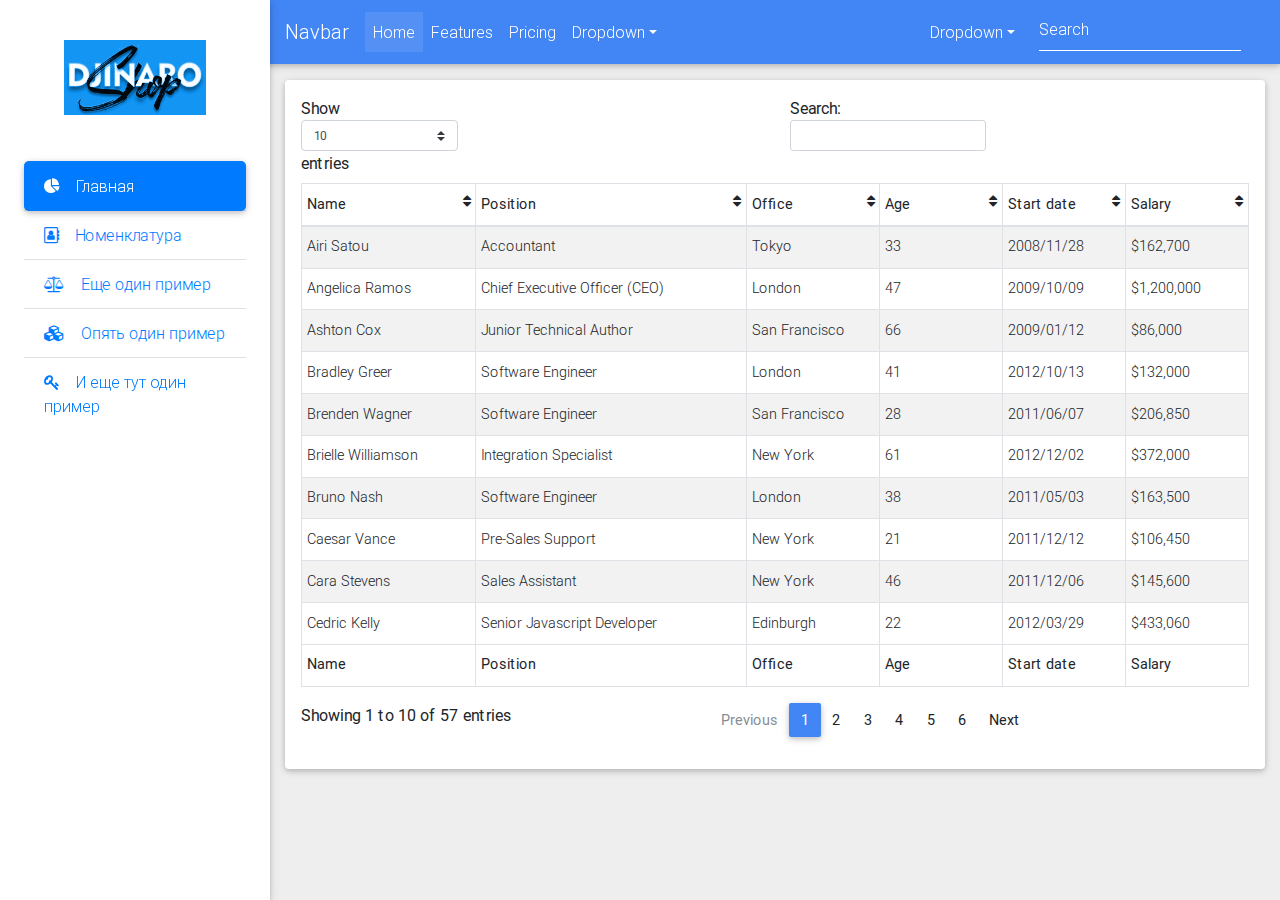
<file: index.html>
<!DOCTYPE html>
<html lang="en">

<head>
    <meta charset="utf-8">
    <meta name="viewport" content="width=device-width, initial-scale=1, shrink-to-fit=no">
    <meta http-equiv="x-ua-compatible" content="ie=edge">
    <title>Material Design Bootstrap</title>
    <!-- Font Awesome -->
    <link rel="stylesheet" href="https://maxcdn.bootstrapcdn.com/font-awesome/4.7.0/css/font-awesome.min.css">
    <!-- Bootstrap core CSS -->
    <link href="css/bootstrap.min.css" rel="stylesheet">
    <!-- Material Design Bootstrap -->
    <link href="css/mdb.min.css" rel="stylesheet">
    <!-- Your custom styles (optional) -->
    <link href="css/style.css" rel="stylesheet">
</head>

<body class="grey lighten-3">
    <header>
        <!--Navbar-->
        <nav class="navbar fixed-top navbar-expand-lg navbar-dark scrolling-navbar primary-color">
            <div class="div container-fluid">
                <!-- Navbar brand -->
                <a class="navbar-brand" href="#">Navbar</a>
                <!-- Collapse button -->
                <button class="navbar-toggler" type="button" data-toggle="collapse" data-target="#basicExampleNav" aria-controls="basicExampleNav" aria-expanded="false" aria-label="Toggle navigation">
                    <span class="navbar-toggler-icon"></span>
                </button>
                <!-- Collapsible content -->
                <div class="collapse navbar-collapse" id="basicExampleNav">
                    <!-- Links -->
                    <ul class="navbar-nav mr-auto">
                        <li class="nav-item active">
                            <a class="nav-link" href="#">Home
                    <span class="sr-only">(current)</span>
                </a>
                        </li>
                        <li class="nav-item">
                            <a class="nav-link" href="#">Features</a>
                        </li>
                        <li class="nav-item">
                            <a class="nav-link" href="#">Pricing</a>
                        </li>
                        <!-- Dropdown -->
                        <li class="nav-item dropdown">
                            <a class="nav-link dropdown-toggle" id="navbarDropdownMenuLink2" data-toggle="dropdown" aria-haspopup="true" aria-expanded="false">Dropdown</a>
                            <div class="dropdown-menu dropdown-primary" aria-labelledby="navbarDropdownMenuLink2">
                                <a class="dropdown-item" href="#">Action</a>
                                <a class="dropdown-item" href="#">Another action</a>
                                <a class="dropdown-item" href="#">Something else here</a>
                            </div>
                        </li>
                    </ul>
                    <!-- Links -->
                    <form class="form-inline">
                            <div class="nav-item dropdown">
                                <a class="nav-link dropdown-toggle text-white waves-effect color-white" id="navbarDropdownMenuLink" data-toggle="dropdown" aria-haspopup="true" aria-expanded="false">Dropdown</a>
                                <div class="dropdown-menu dropdown-primary" aria-labelledby="navbarDropdownMenuLink">
                                    <a class="dropdown-item" href="#">Action</a>
                                    <a class="dropdown-item" href="#">Another action</a>
                                    <a class="dropdown-item" href="#">Something else here</a>
                                </div>
                            </div>
                        <div class="md-form my-0">
                            <input class="form-control mr-sm-2" type="text" placeholder="Search" aria-label="Search">
                        </div>
                    </form>
                </div>
                <!-- Collapsible content -->
            </div>
        </nav>
        <!--/.Navbar-->
        <div class="sidebar-fixed position-fixed">
            <a href="$" class="logo-wrapper waves-effect">
      <img src="img/logo.png" alt="" class="img-fluid">
    </a>
            <div class="list-group list-group-flush">
                <a href="#" class="list-group-item active waves-effect">
        <i class="fa fa-pie-chart mr-3"></i>Главная
      </a>
                <a href="#" class="list-group-item waves-effect">
        <i class="fa fa-address-book-o mr-3"></i>Номенклатура
      </a>
                <a href="#" class="list-group-item waves-effect">
        <i class="fa fa-balance-scale mr-3"></i>Еще один пример
      </a>
                <a href="#" class="list-group-item waves-effect">
        <i class="fa fa-cubes mr-3"></i>Опять один пример
      </a>
                <a href="#" class="list-group-item waves-effect">
        <i class="fa fa-key mr-3"></i>И еще тут один пример
      </a>
            </div>
        </div>
    </header>
    <section class="main">
        <div class="container-fluid">
          <div class="card p-3">
            <table id="dtBasicExample" class="table  table-striped table-bordered table-sm" cellspacing="0" width="100%">
                <thead>
                    <tr>
                        <th class="th-sm">Name
                            <i class="fa fa-sort float-right" aria-hidden="true"></i>
                        </th>
                        <th class="th-sm">Position
                            <i class="fa fa-sort float-right" aria-hidden="true"></i>
                        </th>
                        <th class="th-sm">Office
                            <i class="fa fa-sort float-right" aria-hidden="true"></i>
                        </th>
                        <th class="th-sm">Age
                            <i class="fa fa-sort float-right" aria-hidden="true"></i>
                        </th>
                        <th class="th-sm">Start date
                            <i class="fa fa-sort float-right" aria-hidden="true"></i>
                        </th>
                        <th class="th-sm">Salary
                            <i class="fa fa-sort float-right" aria-hidden="true"></i>
                        </th>
                    </tr>
                </thead>
                <tbody>
                    <tr>
                        <td>Tiger Nixon</td>
                        <td>System Architect</td>
                        <td>Edinburgh</td>
                        <td>61</td>
                        <td>2011/04/25</td>
                        <td>$320,800</td>
                    </tr>
                    <tr>
                        <td>Garrett Winters</td>
                        <td>Accountant</td>
                        <td>Tokyo</td>
                        <td>63</td>
                        <td>2011/07/25</td>
                        <td>$170,750</td>
                    </tr>
                    <tr>
                        <td>Ashton Cox</td>
                        <td>Junior Technical Author</td>
                        <td>San Francisco</td>
                        <td>66</td>
                        <td>2009/01/12</td>
                        <td>$86,000</td>
                    </tr>
                    <tr>
                        <td>Cedric Kelly</td>
                        <td>Senior Javascript Developer</td>
                        <td>Edinburgh</td>
                        <td>22</td>
                        <td>2012/03/29</td>
                        <td>$433,060</td>
                    </tr>
                    <tr>
                        <td>Airi Satou</td>
                        <td>Accountant</td>
                        <td>Tokyo</td>
                        <td>33</td>
                        <td>2008/11/28</td>
                        <td>$162,700</td>
                    </tr>
                    <tr>
                        <td>Brielle Williamson</td>
                        <td>Integration Specialist</td>
                        <td>New York</td>
                        <td>61</td>
                        <td>2012/12/02</td>
                        <td>$372,000</td>
                    </tr>
                    <tr>
                        <td>Herrod Chandler</td>
                        <td>Sales Assistant</td>
                        <td>San Francisco</td>
                        <td>59</td>
                        <td>2012/08/06</td>
                        <td>$137,500</td>
                    </tr>
                    <tr>
                        <td>Rhona Davidson</td>
                        <td>Integration Specialist</td>
                        <td>Tokyo</td>
                        <td>55</td>
                        <td>2010/10/14</td>
                        <td>$327,900</td>
                    </tr>
                    <tr>
                        <td>Colleen Hurst</td>
                        <td>Javascript Developer</td>
                        <td>San Francisco</td>
                        <td>39</td>
                        <td>2009/09/15</td>
                        <td>$205,500</td>
                    </tr>
                    <tr>
                        <td>Sonya Frost</td>
                        <td>Software Engineer</td>
                        <td>Edinburgh</td>
                        <td>23</td>
                        <td>2008/12/13</td>
                        <td>$103,600</td>
                    </tr>
                    <tr>
                        <td>Jena Gaines</td>
                        <td>Office Manager</td>
                        <td>London</td>
                        <td>30</td>
                        <td>2008/12/19</td>
                        <td>$90,560</td>
                    </tr>
                    <tr>
                        <td>Quinn Flynn</td>
                        <td>Support Lead</td>
                        <td>Edinburgh</td>
                        <td>22</td>
                        <td>2013/03/03</td>
                        <td>$342,000</td>
                    </tr>
                    <tr>
                        <td>Charde Marshall</td>
                        <td>Regional Director</td>
                        <td>San Francisco</td>
                        <td>36</td>
                        <td>2008/10/16</td>
                        <td>$470,600</td>
                    </tr>
                    <tr>
                        <td>Haley Kennedy</td>
                        <td>Senior Marketing Designer</td>
                        <td>London</td>
                        <td>43</td>
                        <td>2012/12/18</td>
                        <td>$313,500</td>
                    </tr>
                    <tr>
                        <td>Tatyana Fitzpatrick</td>
                        <td>Regional Director</td>
                        <td>London</td>
                        <td>19</td>
                        <td>2010/03/17</td>
                        <td>$385,750</td>
                    </tr>
                    <tr>
                        <td>Michael Silva</td>
                        <td>Marketing Designer</td>
                        <td>London</td>
                        <td>66</td>
                        <td>2012/11/27</td>
                        <td>$198,500</td>
                    </tr>
                    <tr>
                        <td>Paul Byrd</td>
                        <td>Chief Financial Officer (CFO)</td>
                        <td>New York</td>
                        <td>64</td>
                        <td>2010/06/09</td>
                        <td>$725,000</td>
                    </tr>
                    <tr>
                        <td>Gloria Little</td>
                        <td>Systems Administrator</td>
                        <td>New York</td>
                        <td>59</td>
                        <td>2009/04/10</td>
                        <td>$237,500</td>
                    </tr>
                    <tr>
                        <td>Bradley Greer</td>
                        <td>Software Engineer</td>
                        <td>London</td>
                        <td>41</td>
                        <td>2012/10/13</td>
                        <td>$132,000</td>
                    </tr>
                    <tr>
                        <td>Dai Rios</td>
                        <td>Personnel Lead</td>
                        <td>Edinburgh</td>
                        <td>35</td>
                        <td>2012/09/26</td>
                        <td>$217,500</td>
                    </tr>
                    <tr>
                        <td>Jenette Caldwell</td>
                        <td>Development Lead</td>
                        <td>New York</td>
                        <td>30</td>
                        <td>2011/09/03</td>
                        <td>$345,000</td>
                    </tr>
                    <tr>
                        <td>Yuri Berry</td>
                        <td>Chief Marketing Officer (CMO)</td>
                        <td>New York</td>
                        <td>40</td>
                        <td>2009/06/25</td>
                        <td>$675,000</td>
                    </tr>
                    <tr>
                        <td>Caesar Vance</td>
                        <td>Pre-Sales Support</td>
                        <td>New York</td>
                        <td>21</td>
                        <td>2011/12/12</td>
                        <td>$106,450</td>
                    </tr>
                    <tr>
                        <td>Doris Wilder</td>
                        <td>Sales Assistant</td>
                        <td>Sidney</td>
                        <td>23</td>
                        <td>2010/09/20</td>
                        <td>$85,600</td>
                    </tr>
                    <tr>
                        <td>Angelica Ramos</td>
                        <td>Chief Executive Officer (CEO)</td>
                        <td>London</td>
                        <td>47</td>
                        <td>2009/10/09</td>
                        <td>$1,200,000</td>
                    </tr>
                    <tr>
                        <td>Gavin Joyce</td>
                        <td>Developer</td>
                        <td>Edinburgh</td>
                        <td>42</td>
                        <td>2010/12/22</td>
                        <td>$92,575</td>
                    </tr>
                    <tr>
                        <td>Jennifer Chang</td>
                        <td>Regional Director</td>
                        <td>Singapore</td>
                        <td>28</td>
                        <td>2010/11/14</td>
                        <td>$357,650</td>
                    </tr>
                    <tr>
                        <td>Brenden Wagner</td>
                        <td>Software Engineer</td>
                        <td>San Francisco</td>
                        <td>28</td>
                        <td>2011/06/07</td>
                        <td>$206,850</td>
                    </tr>
                    <tr>
                        <td>Fiona Green</td>
                        <td>Chief Operating Officer (COO)</td>
                        <td>San Francisco</td>
                        <td>48</td>
                        <td>2010/03/11</td>
                        <td>$850,000</td>
                    </tr>
                    <tr>
                        <td>Shou Itou</td>
                        <td>Regional Marketing</td>
                        <td>Tokyo</td>
                        <td>20</td>
                        <td>2011/08/14</td>
                        <td>$163,000</td>
                    </tr>
                    <tr>
                        <td>Michelle House</td>
                        <td>Integration Specialist</td>
                        <td>Sidney</td>
                        <td>37</td>
                        <td>2011/06/02</td>
                        <td>$95,400</td>
                    </tr>
                    <tr>
                        <td>Suki Burks</td>
                        <td>Developer</td>
                        <td>London</td>
                        <td>53</td>
                        <td>2009/10/22</td>
                        <td>$114,500</td>
                    </tr>
                    <tr>
                        <td>Prescott Bartlett</td>
                        <td>Technical Author</td>
                        <td>London</td>
                        <td>27</td>
                        <td>2011/05/07</td>
                        <td>$145,000</td>
                    </tr>
                    <tr>
                        <td>Gavin Cortez</td>
                        <td>Team Leader</td>
                        <td>San Francisco</td>
                        <td>22</td>
                        <td>2008/10/26</td>
                        <td>$235,500</td>
                    </tr>
                    <tr>
                        <td>Martena Mccray</td>
                        <td>Post-Sales support</td>
                        <td>Edinburgh</td>
                        <td>46</td>
                        <td>2011/03/09</td>
                        <td>$324,050</td>
                    </tr>
                    <tr>
                        <td>Unity Butler</td>
                        <td>Marketing Designer</td>
                        <td>San Francisco</td>
                        <td>47</td>
                        <td>2009/12/09</td>
                        <td>$85,675</td>
                    </tr>
                    <tr>
                        <td>Howard Hatfield</td>
                        <td>Office Manager</td>
                        <td>San Francisco</td>
                        <td>51</td>
                        <td>2008/12/16</td>
                        <td>$164,500</td>
                    </tr>
                    <tr>
                        <td>Hope Fuentes</td>
                        <td>Secretary</td>
                        <td>San Francisco</td>
                        <td>41</td>
                        <td>2010/02/12</td>
                        <td>$109,850</td>
                    </tr>
                    <tr>
                        <td>Vivian Harrell</td>
                        <td>Financial Controller</td>
                        <td>San Francisco</td>
                        <td>62</td>
                        <td>2009/02/14</td>
                        <td>$452,500</td>
                    </tr>
                    <tr>
                        <td>Timothy Mooney</td>
                        <td>Office Manager</td>
                        <td>London</td>
                        <td>37</td>
                        <td>2008/12/11</td>
                        <td>$136,200</td>
                    </tr>
                    <tr>
                        <td>Jackson Bradshaw</td>
                        <td>Director</td>
                        <td>New York</td>
                        <td>65</td>
                        <td>2008/09/26</td>
                        <td>$645,750</td>
                    </tr>
                    <tr>
                        <td>Olivia Liang</td>
                        <td>Support Engineer</td>
                        <td>Singapore</td>
                        <td>64</td>
                        <td>2011/02/03</td>
                        <td>$234,500</td>
                    </tr>
                    <tr>
                        <td>Bruno Nash</td>
                        <td>Software Engineer</td>
                        <td>London</td>
                        <td>38</td>
                        <td>2011/05/03</td>
                        <td>$163,500</td>
                    </tr>
                    <tr>
                        <td>Sakura Yamamoto</td>
                        <td>Support Engineer</td>
                        <td>Tokyo</td>
                        <td>37</td>
                        <td>2009/08/19</td>
                        <td>$139,575</td>
                    </tr>
                    <tr>
                        <td>Thor Walton</td>
                        <td>Developer</td>
                        <td>New York</td>
                        <td>61</td>
                        <td>2013/08/11</td>
                        <td>$98,540</td>
                    </tr>
                    <tr>
                        <td>Finn Camacho</td>
                        <td>Support Engineer</td>
                        <td>San Francisco</td>
                        <td>47</td>
                        <td>2009/07/07</td>
                        <td>$87,500</td>
                    </tr>
                    <tr>
                        <td>Serge Baldwin</td>
                        <td>Data Coordinator</td>
                        <td>Singapore</td>
                        <td>64</td>
                        <td>2012/04/09</td>
                        <td>$138,575</td>
                    </tr>
                    <tr>
                        <td>Zenaida Frank</td>
                        <td>Software Engineer</td>
                        <td>New York</td>
                        <td>63</td>
                        <td>2010/01/04</td>
                        <td>$125,250</td>
                    </tr>
                    <tr>
                        <td>Zorita Serrano</td>
                        <td>Software Engineer</td>
                        <td>San Francisco</td>
                        <td>56</td>
                        <td>2012/06/01</td>
                        <td>$115,000</td>
                    </tr>
                    <tr>
                        <td>Jennifer Acosta</td>
                        <td>Junior Javascript Developer</td>
                        <td>Edinburgh</td>
                        <td>43</td>
                        <td>2013/02/01</td>
                        <td>$75,650</td>
                    </tr>
                    <tr>
                        <td>Cara Stevens</td>
                        <td>Sales Assistant</td>
                        <td>New York</td>
                        <td>46</td>
                        <td>2011/12/06</td>
                        <td>$145,600</td>
                    </tr>
                    <tr>
                        <td>Hermione Butler</td>
                        <td>Regional Director</td>
                        <td>London</td>
                        <td>47</td>
                        <td>2011/03/21</td>
                        <td>$356,250</td>
                    </tr>
                    <tr>
                        <td>Lael Greer</td>
                        <td>Systems Administrator</td>
                        <td>London</td>
                        <td>21</td>
                        <td>2009/02/27</td>
                        <td>$103,500</td>
                    </tr>
                    <tr>
                        <td>Jonas Alexander</td>
                        <td>Developer</td>
                        <td>San Francisco</td>
                        <td>30</td>
                        <td>2010/07/14</td>
                        <td>$86,500</td>
                    </tr>
                    <tr>
                        <td>Shad Decker</td>
                        <td>Regional Director</td>
                        <td>Edinburgh</td>
                        <td>51</td>
                        <td>2008/11/13</td>
                        <td>$183,000</td>
                    </tr>
                    <tr>
                        <td>Michael Bruce</td>
                        <td>Javascript Developer</td>
                        <td>Singapore</td>
                        <td>29</td>
                        <td>2011/06/27</td>
                        <td>$183,000</td>
                    </tr>
                    <tr>
                        <td>Donna Snider</td>
                        <td>Customer Support</td>
                        <td>New York</td>
                        <td>27</td>
                        <td>2011/01/25</td>
                        <td>$112,000</td>
                    </tr>
                </tbody>
                <tfoot>
                    <tr>
                        <th>Name
                        </th>
                        <th>Position
                        </th>
                        <th>Office
                        </th>
                        <th>Age
                        </th>
                        <th>Start date
                        </th>
                        <th>Salary
                        </th>
                    </tr>
                </tfoot>
            </table>
          </div>
            
        </div>
    </section>
    <!-- SCRIPTS -->
    <!-- JQuery -->
    <script type="text/javascript" src="js/jquery-3.3.1.min.js"></script>
    <!-- Bootstrap tooltips -->
    <script type="text/javascript" src="js/popper.min.js"></script>
    <script type="text/javascript" src="js/addons/datatables.js"></script>
    <!-- Bootstrap core JavaScript -->
    <script type="text/javascript" src="js/bootstrap.min.js"></script>
    <!-- MDB core JavaScript -->
    <script type="text/javascript" src="js/mdb.min.js"></script>
    <!-- custom JavaScript -->
    <script type="text/javascript" src="js/script.js"></script>
</body>

</html>
</file>
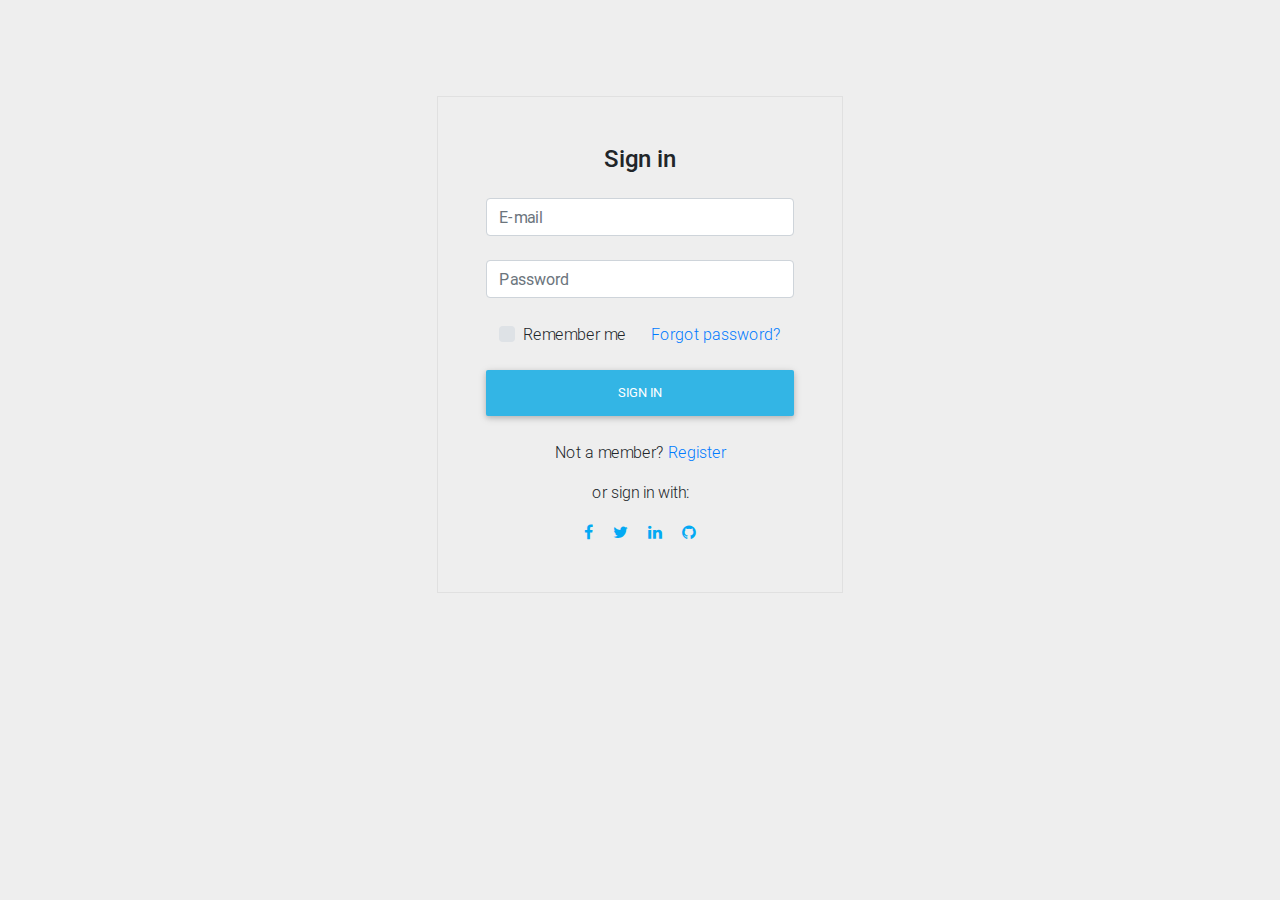
<file: login.html>
<!DOCTYPE html>
<html lang="en">

<head>
    <meta charset="utf-8">
    <meta name="viewport" content="width=device-width, initial-scale=1, shrink-to-fit=no">
    <meta http-equiv="x-ua-compatible" content="ie=edge">
    <title>Material Design Bootstrap</title>
    <!-- Font Awesome -->
    <link rel="stylesheet" href="https://maxcdn.bootstrapcdn.com/font-awesome/4.7.0/css/font-awesome.min.css">
    <!-- Bootstrap core CSS -->
    <link href="css/bootstrap.min.css" rel="stylesheet">
    <!-- Material Design Bootstrap -->
    <link href="css/mdb.min.css" rel="stylesheet">
    <!-- Your custom styles (optional) -->
    <link href="css/style.css" rel="stylesheet">
</head>

<body class="grey lighten-3">
    <div class="row mt-5 justify-content-center">
        <div class="col-lg-4 mt-5 justify-content-center">
            <!-- Default form login -->
            <form class="text-center border border-light p-5">
                <p class="h4 mb-4">Sign in</p>
                <!-- Email -->
                <input type="email" id="defaultLoginFormEmail" class="form-control mb-4" placeholder="E-mail">
                <!-- Password -->
                <input type="password" id="defaultLoginFormPassword" class="form-control mb-4" placeholder="Password">
                <div class="d-flex justify-content-around">
                    <div>
                        <!-- Remember me -->
                        <div class="custom-control custom-checkbox">
                            <input type="checkbox" class="custom-control-input" id="defaultLoginFormRemember">
                            <label class="custom-control-label" for="defaultLoginFormRemember">Remember me</label>
                        </div>
                    </div>
                    <div>
                        <!-- Forgot password -->
                        <a href="">Forgot password?</a>
                    </div>
                </div>
                <!-- Sign in button -->
                <button class="btn btn-info btn-block my-4" type="submit">Sign in</button>
                <!-- Register -->
                <p>Not a member?
                    <a href="">Register</a>
                </p>
                <!-- Social login -->
                <p>or sign in with:</p>
                <a type="button" class="light-blue-text mx-2">
        <i class="fa fa-facebook"></i>
    </a>
                <a type="button" class="light-blue-text mx-2">
        <i class="fa fa-twitter"></i>
    </a>
                <a type="button" class="light-blue-text mx-2">
        <i class="fa fa-linkedin"></i>
    </a>
                <a type="button" class="light-blue-text mx-2">
        <i class="fa fa-github"></i>
    </a>
            </form>
            <!-- Default form login -->
        </div>
    </div>
    <!-- SCRIPTS -->
    <!-- JQuery -->
    <script type="text/javascript" src="js/jquery-3.3.1.min.js"></script>
    <!-- Bootstrap tooltips -->
    <script type="text/javascript" src="js/popper.min.js"></script>
    <!-- Bootstrap core JavaScript -->
    <script type="text/javascript" src="js/bootstrap.min.js"></script>
    <!-- MDB core JavaScript -->
    <script type="text/javascript" src="js/mdb.min.js"></script>
    <!-- custom JavaScript -->
    <script type="text/javascript" src="js/script.js"></script>
</body>

</html>
</file>
<file: css/style.css>
.sidebar-fixed{
	height: 100vh;
	width: 270px;
	box-shadow: 0 2px 5px 0 rgba(0,0,0,.16), 0 2px 10px 0 rgba(0,0,0,.12);
	z-index: 1050;
	background-color: #fff;
	padding: 1.5rem;
	padding-top: 0;
	top: 0;
}
.sidebar-fixed .list-group .active{
	box-shadow: 0 2px 5px 0 rgba(0,0,0,.16), 0 2px 10px 0 rgba(0,0,0,.12);
	border-radius: 5px;

}
.sidebar-fixed .logo-wrapper{
	padding: 2.5rem;
}
.main{
	padding-top: 80px;
}
@media (min-width: 1200px){
	.navbar, .page-footer, .main{
		padding-left: 270px;
	}
}

@media (max-width: 1199.98px){
	.sidebar-fixed{
		display: none; 
	}
}
</file>
